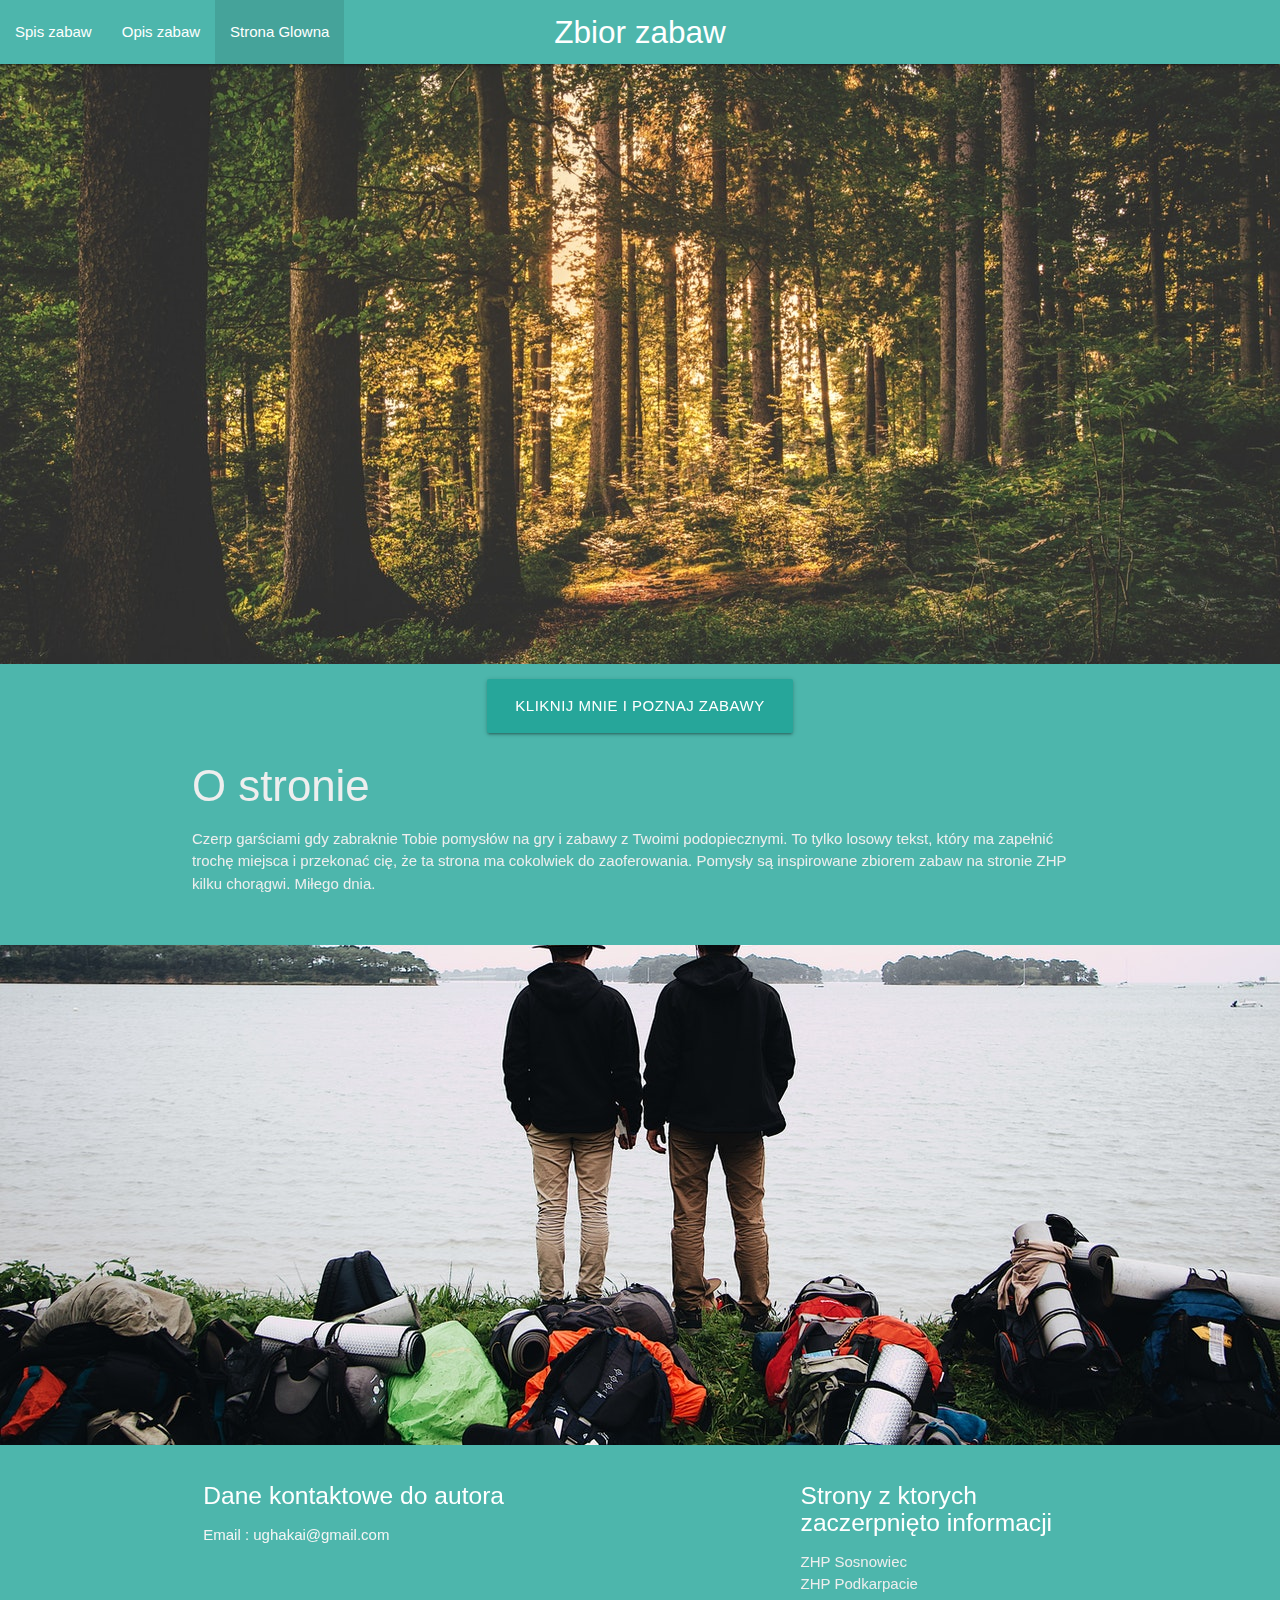
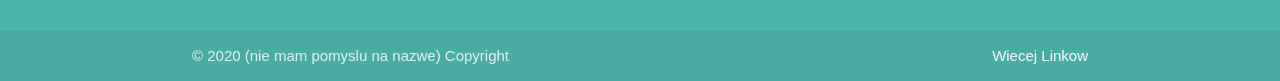
<file: index.html>
<!DOCTYPE html>
<html lang="en">
<head>
    <meta charset="UTF-8">
    <meta name="viewport" content="width=device-width, initial-scale=1.0">
    <link href="https://fonts.googleapis.com/icon?family=Material+Icons" rel="stylesheet">
    <link type="text/css" rel="stylesheet" href="css/materialize.min.css"  media="screen,projection"/>
    <title>Document</title>
</head>
<body>
  
    <nav class="nav-extend">
        <div class="nav-wrapper teal lighten-2">
          <a href="#!" class="brand-logo center">Zbior zabaw</a>
           <a href="#" data-target="mobile-demo" class="sidenav-trigger"><i class="material-icons">menu</i></a>
          <ul id="nav-mobile" class="left hide-on-med-and-down">
            <li><a href="spis-tresci.html">Spis zabaw</a></li>
            <li><a href="opis-zabaw.html">Opis zabaw</a></li>
            <li class="active"><a href="index.html">Strona Glowna</a></li>
          </ul>
        </div>
      </nav>

      <ul class="sidenav" id="mobile-demo">
        <li><a href="spis-tresci.html">Spis zabaw</a></li>
        <li><a href="opis-zabaw.html">Opis zabaw</a></li>
        <li class="active"><a href="index.html">Strona Glowna</a></li>
      </ul>

    <div class="parallax-container" style="height: 40rem;">
        <div class="parallax">
            <img src="/img/pexels-lumn-167698.jpg" />
        </div>
    </div>
    <div class="section teal lighten-2">
        <div class="row container">
          <div class="center-align">
            <button onclick="document.location='opis-zabaw.html'" class="btn-large waves-effect waves-light" name="action">Kliknij mnie i poznaj zabawy
            </button>
          </div>
            <h3 class="header grey-text text-lighten-3"> O stronie</h2>
                <p class="grey-text text-lighten-3">Czerp garściami gdy zabraknie Tobie pomysłów na gry i zabawy z Twoimi podopiecznymi.
                  To tylko losowy tekst, który ma zapełnić trochę miejsca i przekonać cię, że ta strona ma cokolwiek do zaoferowania. Pomysły są inspirowane zbiorem zabaw na stronie ZHP kilku chorągwi. Miłego dnia.</p>
        </div>
    </div>
    <div class="parallax-container">
        <div class="parallax">
            <img src="/img/pexels-maël-balland-3195788 (1).jpg" />
        </div>
    </div>

    <footer class="page-footer teal lighten-2">
        <div class="container">
          <div class="row">
            <div class="col l6 s12">
              <h5 class="white-text">Dane kontaktowe do autora</h5>
              <p class="grey-text text-lighten-4">Email : ughakai@gmail.com</p>
            </div>
            <div class="col l4 offset-l2 s12">
              <h5 class="white-text">Strony z ktorych zaczerpnięto informacji</h5>
              <ul>
                <li><a class="grey-text text-lighten-3" href="https://www.sosnowiec.zhp.pl/dokumenty/20170614002509_20170427020819_20170405141831_Zbi%C3%B3r%20Gier%20i%20zabaw%20pr%C3%B3ba%20pwd.%20Jaros%C5%82aw%20Galus%20Do%20Materia%C5%82%C3%B3w.pdf">ZHP Sosnowiec</a></li>
                <li><a class="grey-text text-lighten-3" href="http://podkarpacka.zhp.pl/images/chksi/wypracowane_materialy/chksi_zuchy_opra_01.pdf">ZHP Podkarpacie</a></li>
              </ul>
            </div>
          </div>
        </div>
        <div class="footer-copyright">
          <div class="container">
          © 2020 (nie mam pomyslu na nazwe) Copyright 
          <a class="grey-text text-lighten-4 right" href="#!">Wiecej Linkow</a>
          </div>
        </div>
      </footer>
      
    <script type="text/javascript" src="jquery-3.5.1.min.js"></script>
    <script type="text/javascript" src="js/materialize.min.js"></script>
    <script type="text/javascript" src="paralax_init.js"></script>
</body>
</html>
</file>
